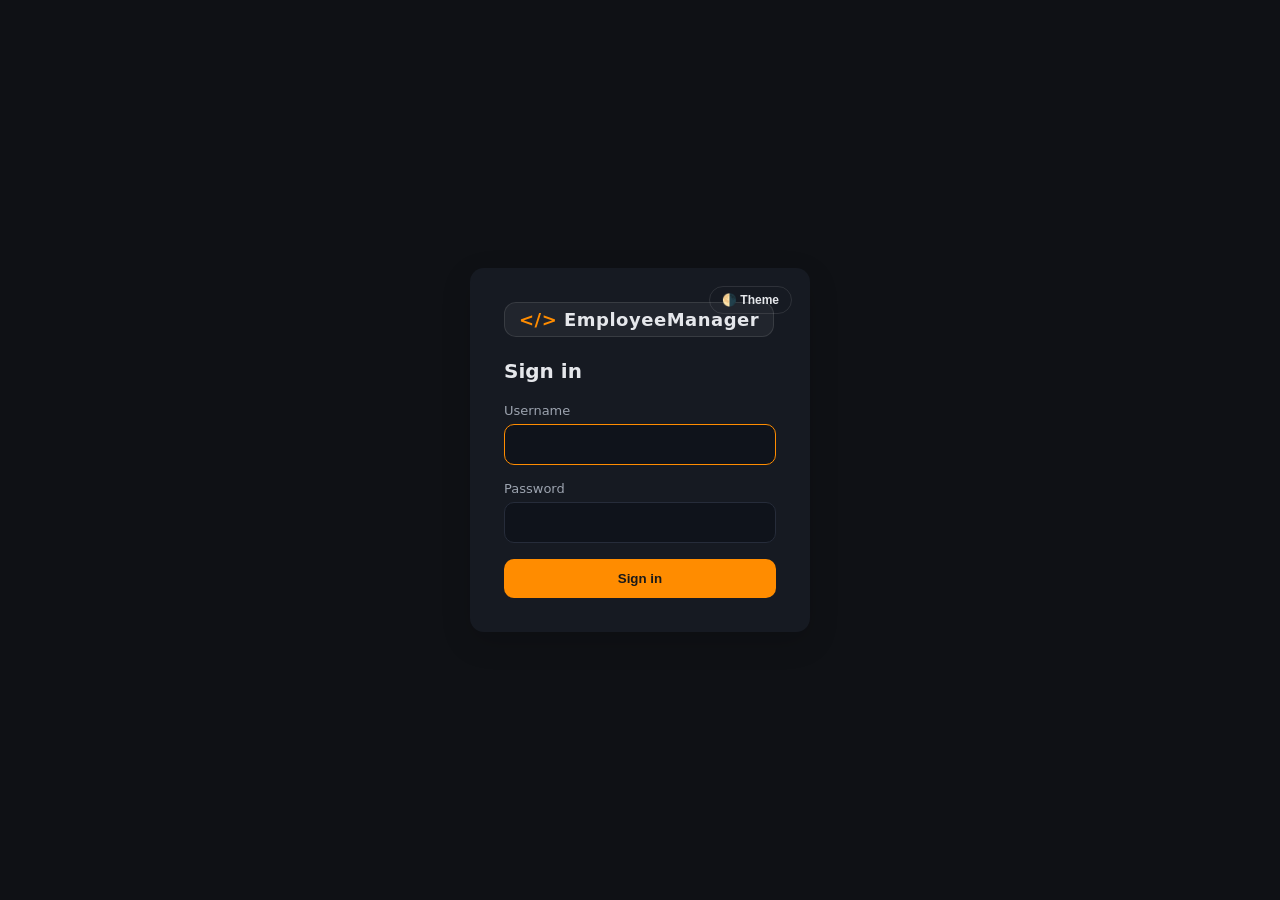
<file: static/login.html>
<!DOCTYPE html>
<html>
<head>
<title>Login - Employee Manager</title>
<link rel="stylesheet" href="/static/css/theme.css">
<link rel="stylesheet" href="/static/css/login.css">
</head>

<body class="dark">

<div class="login-card">

    <button type="button" class="theme-toggle" onclick="toggleTheme()">
        🌗 Theme
    </button>

    <div class="logo"><span>&lt;/&gt;</span> EmployeeManager</div>

    <h1>Sign in</h1>

    <form id="loginForm">
        <label for="username">Username</label>
        <input id="username" autocomplete="username" autofocus>

        <label for="password">Password</label>
        <input id="password" type="password" autocomplete="current-password">

        <button type="submit">Sign in</button>
    </form>

    <div id="errorBox" class="error-box"></div>

</div>

<script src="/static/js/theme.js"></script>
<script src="/static/js/auth.js"></script>
<script src="/static/js/login.js"></script>

</body>
</html>
</file>
<file: static/css/theme.css>
/* Shared reset, theme variables (dark/light), and base body/components used
   by every page (currently: the login screen and the main Employee Manager
   page). Keeping these in one file means both pages always agree on the same
   color palette instead of drifting out of sync. */

* {
    box-sizing: border-box;
}

/* ---------- THEME VARIABLES ---------- */
body.dark {
    --bg: #0f1115;
    --card: #161a22;
    --table: #1c2230;
    --text: #e5e7eb;
    --muted: #9ca3af;
    --accent: #ff8c00;
    --danger: #e5533d;
    --input-bg: #0f131b;
    --input-border: #262c3a;
}

body.light {
    --bg: #f5f7fa;
    --card: #ffffff;
    --table: #ffffff;
    --text: #1f2937;
    --muted: #6b7280;
    --accent: #ff8c00;
    --danger: #dc3545;
    --input-bg: transparent;
    --input-border: rgba(0,0,0,0.15);
}

/* ---------- BASE ---------- */
body {
    margin: 0;
    min-height: 100vh;
    font-family: 'Segoe UI', system-ui, sans-serif;
    background: var(--bg);
    color: var(--text);
    transition: background 0.3s ease, color 0.3s ease;
}

/* ---------- ERROR BOX ---------- */
.error-box {
    margin-top: 15px;
    padding: 12px;
    border-radius: 10px;
    background: rgba(229, 83, 61, 0.12);
    border: 1px solid var(--danger);
    color: var(--danger);
    display: none;
    font-size: 14px;
}
</file>
<file: static/css/login.css>
/* Login page. Loaded after theme.css, so it only needs to add the rules
   specific to this page (the shared variables/reset/base body/.error-box
   already come from theme.css). */

body {
    display: flex;
    align-items: center;
    justify-content: center;
}

.login-card {
    position: relative;
    background: var(--card);
    padding: 34px;
    border-radius: 14px;
    box-shadow: 0 10px 30px rgba(0,0,0,0.15);
    width: 340px;
    max-width: 90vw;
}

.theme-toggle {
    position: absolute;
    top: 18px;
    right: 18px;
    background: transparent;
    border: 1px solid rgba(255,255,255,0.1);
    color: var(--text);
    padding: 6px 12px;
    border-radius: 20px;
    cursor: pointer;
    font-weight: 600;
    font-size: 12px;
    width: auto;
}

.theme-toggle:hover {
    transform: translateY(-2px);
}

.logo {
    font-size: 18px;
    font-weight: 700;
    letter-spacing: 0.5px;
    background: rgba(255, 255, 255, 0.05);
    color: var(--text);
    padding: 6px 14px;
    border-radius: 12px;
    border: 1px solid rgba(255,255,255,0.1);
    display: inline-block;
    margin-bottom: 22px;
}

.logo span {
    color: var(--accent);
}

h1 {
    font-size: 20px;
    margin: 0 0 20px;
}

label {
    display: block;
    font-size: 13px;
    color: var(--muted);
    margin-bottom: 6px;
}

input {
    width: 100%;
    background: var(--input-bg);
    border: 1px solid var(--input-border);
    color: var(--text);
    padding: 12px;
    border-radius: 10px;
    margin-bottom: 16px;
}

input:focus {
    outline: none;
    border-color: var(--accent);
}

button[type="submit"] {
    width: 100%;
    padding: 12px 18px;
    border-radius: 10px;
    border: none;
    font-weight: 600;
    cursor: pointer;
    background: var(--accent);
    color: #1a1a1a;
    transition: 0.2s ease;
}

button[type="submit"]:hover {
    transform: translateY(-2px);
}
</file>
